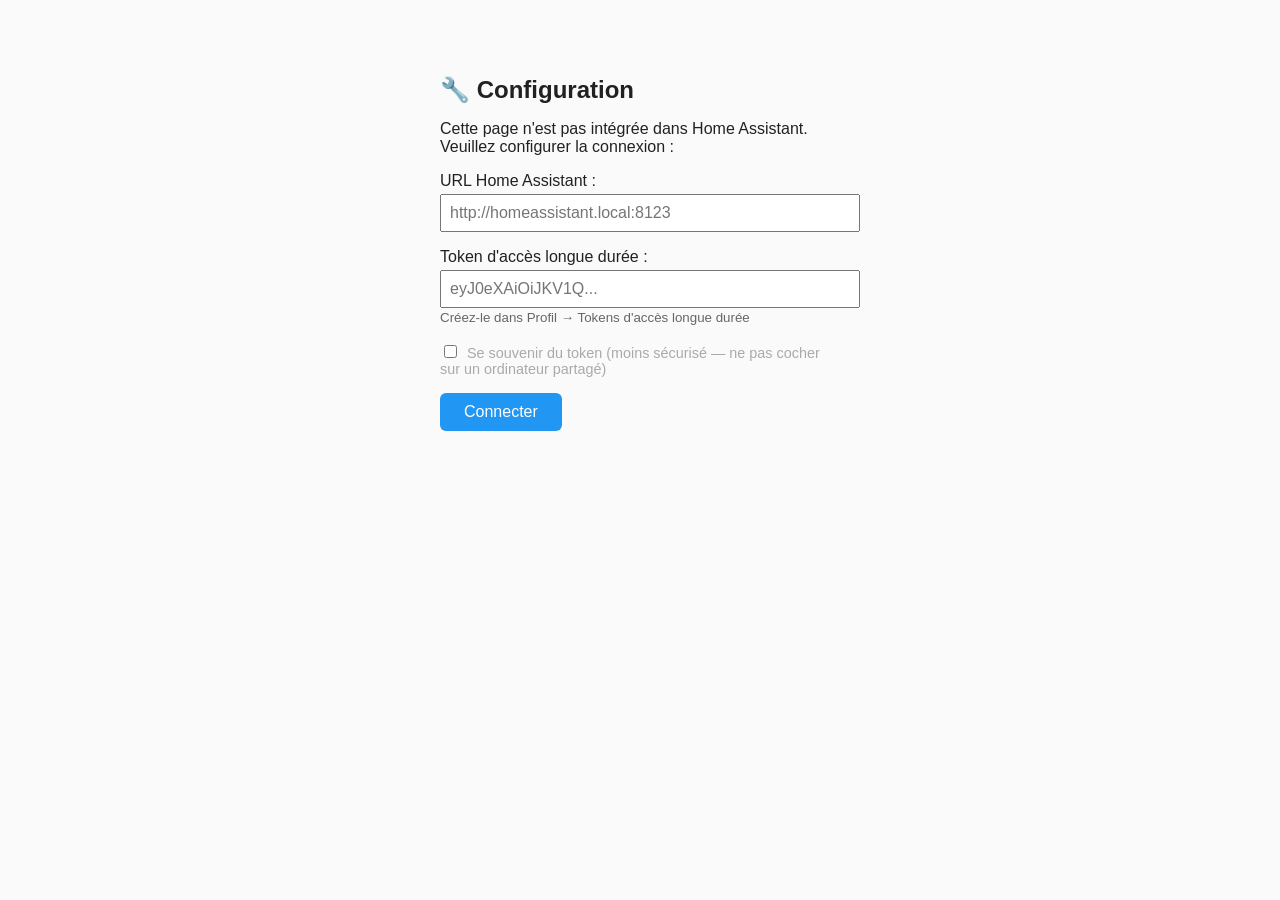
<file: www/planning_intuis/intuis_planning.html>
<!DOCTYPE html>
<html lang="fr">
<head>
  <meta charset="UTF-8">
  <meta name="viewport" content="width=device-width, initial-scale=1.0">
  <title>Intuis Planning v12 – Semaine complète</title>
  <style>
    :root {
      --bg-color: #fafafa;
      --text-color: #212121;
      --border-color: #ccc;
      --card-bg: #fff;
    }
    @media (prefers-color-scheme: dark) {
      :root {
        --bg-color: #1a1a1a;
        --text-color: #e0e0e0;
        --border-color: #444;
        --card-bg: #2a2a2a;
      }
    }
    body { 
      font-family: -apple-system, BlinkMacSystemFont, 'Segoe UI', Roboto, sans-serif; 
      margin: 0; 
      padding: 16px; 
      background: var(--bg-color); 
      color: var(--text-color); 
    }
    h2 { margin: 0 0 12px; font-size: 1.5em; }
    h3 { margin: 16px 0 8px; font-size: 1.1em; }
    select, button, input { font: inherit; }
    
    /* Top controls */
    .top-controls { 
      display: flex; 
      align-items: center; 
      gap: 18px; 
      flex-wrap: wrap;
      margin-bottom: 16px;
    }
    .top-controls label { font-size: 14px; }
    .top-controls select { padding: 4px 8px; border-radius: 4px; border: 1px solid var(--border-color); }
    .top-controls input[type="number"] { width: 50px; padding: 4px; border-radius: 4px; border: 1px solid var(--border-color); }
    
    /* Week grid */
    #week { margin-top: 8px; }
    .row { display: flex; align-items: center; margin: 3px 0; font-size: 12px; }
    .lbl { width: 42px; text-align: right; padding-right: 8px; font-weight: 500; }
    .bar { 
      flex: 1; 
      position: relative; 
      height: 26px; 
      border: 1px solid var(--border-color); 
      display: flex; 
      background: var(--card-bg); 
      border-radius: 6px; 
      margin: 0 8px; 
      overflow: hidden;
    }
    /* Hours header/footer row */
    .hours-row {
      display: flex;
      align-items: center;
      margin: 2px 0;
      font-size: 10px;
    }
    .hours-row .lbl { width: 42px; }
    .hours-bar {
      flex: 1;
      position: relative;
      height: 16px;
      margin: 0 8px;
      display: flex;
    }
    .hours-bar .hour-mark {
      position: absolute;
      transform: translateX(-50%);
      color: #888;
      font-size: 9px;
      font-weight: 500;
    }
    .hours-row.top .hour-mark { top: 0; }
    .hours-row.bottom .hour-mark { bottom: 0; }
    .seg { 
      cursor: pointer; 
      height: 100%; 
      transition: filter 0.15s, transform 0.1s;
      display: flex;
      align-items: center;
      justify-content: center;
      font-size: 10px;
      color: rgba(0,0,0,0.6);
      overflow: hidden;
      text-overflow: ellipsis;
      white-space: nowrap;
    }
    .seg:hover { 
      filter: brightness(1.15); 
      outline: 2px solid #666; 
      z-index: 1; 
    }
    /* Vertical grid lines */
    .tick { 
      position: absolute; 
      top: 0;
      bottom: 0;
      width: 1px; 
      background: rgba(128,128,128,0.2);
      pointer-events: none;
    }
    .plusbtn { 
      background: var(--card-bg); 
      border: 1px solid var(--border-color); 
      border-radius: 50%; 
      font-size: 16px; 
      width: 24px; 
      height: 24px; 
      cursor: pointer;
      display: flex;
      align-items: center;
      justify-content: center;
    }
    .plusbtn:hover { background: #e0e0e0; }
    
    /* Legend */
    .legend { display: flex; flex-wrap: wrap; gap: 12px; font-size: 11px; margin: 12px 0; }
    .legend span { display: flex; align-items: center; gap: 4px; }
    .legend i { width: 16px; height: 16px; border: 1px solid #888; border-radius: 3px; display: inline-block; }
    
    /* Zone boxes */
    #zones { display: flex; gap: 12px; flex-wrap: wrap; margin-top: 12px; }
    .zonebox { 
      border-radius: 8px; 
      border: 1px solid var(--border-color); 
      padding: 10px; 
      min-width: 180px; 
      background: var(--zone-bg, var(--card-bg)); 
      box-shadow: 0 1px 3px rgba(0,0,0,0.08);
    }
    .zonebox h4 { margin: 0 0 8px 0; font-size: 14px; display: flex; align-items: center; gap: 6px; }
    .zonecolor { width: 18px; height: 18px; border-radius: 4px; display: inline-block; }
    .temp { display: flex; align-items: center; gap: 6px; margin: 4px 0; font-size: 13px; }
    .temp span:first-child { width: 100px; overflow: hidden; text-overflow: ellipsis; white-space: nowrap; }
    .temp input[type="number"] { width: 50px; padding: 3px 4px; border-radius: 4px; border: 1px solid var(--border-color); text-align: center; }
    .temp button { 
      width: 24px; 
      height: 24px; 
      border: 1px solid var(--border-color); 
      border-radius: 4px; 
      background: var(--card-bg); 
      cursor: pointer; 
      font-size: 14px;
      display: flex;
      align-items: center;
      justify-content: center;
    }
    .temp button:hover { background: #e0e0e0; }
    
    /* Buttons */
    #save { 
      margin-top: 16px; 
      padding: 10px 24px; 
      font-size: 14px; 
      background: #4caf50; 
      color: white; 
      border: none; 
      border-radius: 6px; 
      cursor: pointer;
    }
    #save:disabled { background: #9e9e9e; cursor: not-allowed; }
    #save:hover:not(:disabled) { background: #43a047; }
    
    /* Dialog */
    dialog { 
      border: none; 
      border-radius: 12px; 
      padding: 20px; 
      box-shadow: 0 8px 32px rgba(0,0,0,0.25); 
      max-width: 320px;
      background: var(--card-bg);
      color: var(--text-color);
    }
    dialog::backdrop { background: rgba(0,0,0,0.5); }
    dialog h3 { margin: 0 0 16px; }
    dialog label { display: block; margin: 10px 0; font-size: 14px; }
    dialog input, dialog select { 
      width: 100%; 
      padding: 8px; 
      margin-top: 4px; 
      border: 1px solid var(--border-color); 
      border-radius: 4px; 
      box-sizing: border-box;
    }
    dialog menu { display: flex; justify-content: flex-end; gap: 10px; margin-top: 20px; padding: 0; }
    dialog button { padding: 8px 16px; border-radius: 4px; cursor: pointer; }
    dialog button[value="cancel"] { background: #e0e0e0; border: none; }
    dialog button[value="default"] { background: #2196f3; color: white; border: none; }
    
    /* Feedback */
    #feedback { 
      display: none; 
      position: fixed; 
      left: 50%; 
      top: 20px; 
      transform: translateX(-50%);
      background: #323232;
      color: white;
      padding: 12px 24px;
      border-radius: 8px;
      box-shadow: 0 4px 12px rgba(0,0,0,0.3);
      z-index: 1000;
      font-size: 14px;
    }
    
    /* Loading */
    #loading {
      text-align: center;
      padding: 40px;
      color: #666;
    }
    .spinner {
      border: 3px solid #f3f3f3;
      border-top: 3px solid #2196f3;
      border-radius: 50%;
      width: 30px;
      height: 30px;
      animation: spin 1s linear infinite;
      margin: 0 auto 16px;
    }
    @keyframes spin {
      0% { transform: rotate(0deg); }
      100% { transform: rotate(360deg); }
    }
  </style>
</head>
<body>
  <div id="feedback"></div>
  <div id="loading">
    <div class="spinner"></div>
    <p>Connexion à Home Assistant...</p>
  </div>
  
  <!-- Configuration dialog (shown if not embedded in HA) -->
  <div id="config-dialog" style="display:none; padding: 20px; max-width: 400px; margin: 40px auto;">
    <h2>🔧 Configuration</h2>
    <p>Cette page n'est pas intégrée dans Home Assistant. Veuillez configurer la connexion :</p>
    <label style="display:block; margin: 16px 0;">
      URL Home Assistant :<br>
      <input type="text" id="ha-url" placeholder="http://homeassistant.local:8123" style="width:100%; padding:8px; margin-top:4px;">
    </label>
    <label style="display:block; margin: 16px 0;">
      Token d'accès longue durée :<br>
      <input type="password" id="ha-token" placeholder="eyJ0eXAiOiJKV1Q..." style="width:100%; padding:8px; margin-top:4px;">
      <small style="color:#666;">Créez-le dans Profil → Tokens d'accès longue durée</small>
    </label>
    <label style="display:block; margin: 8px 0 16px 0; font-size: 0.9em; color: #aaa; cursor: pointer;">
      <input type="checkbox" id="remember-token" style="margin-right:6px;">
      Se souvenir du token (moins sécurisé — ne pas cocher sur un ordinateur partagé)
    </label>
    <button id="connect-btn" style="padding: 10px 24px; background: #2196f3; color: white; border: none; border-radius: 6px; cursor: pointer;">
      Connecter
    </button>
  </div>
  
  <div id="app" style="display:none;">
    <h2>🏠 Intuis Planning</h2>
    
    <div class="top-controls">
      <label>Planning : <select id="planner"></select></label>
      <label>Absent : <input id="away" type="number" min="4" max="24" step="0.5"> °C</label>
      <label>Hors-gel : <input id="hg" type="number" min="-5" max="15" step="0.5"> °C</label>
      <button id="refresh" title="Rafraîchir les données">🔄</button>
    </div>
    
    <div id="week"></div>
    <div id="legend" class="legend"></div>
    
    <h3>Températures par zone</h3>
    <div id="zones"></div>
    
    <button id="save" disabled>💾 Enregistrer</button>
  </div>
  
  <dialog id="dlg">
    <form method="dialog">
      <h3 id="dlgTitle">Éditer créneau</h3>
      <label>Jour <select id="dDay"></select></label>
      <label>Début <input type="time" id="dStart" required></label>
      <label>Fin <select id="dEndDay"></select> <input type="time" id="dEnd" required style="width:auto;"></label>
      <label>Zone <select id="dZone"></select></label>
      <menu>
        <button type="submit" value="cancel" formnovalidate>Annuler</button>
        <button type="submit" value="default">OK</button>
      </menu>
    </form>
  </dialog>

<script>
(async () => {
  // === CONFIGURATION ===
  const COLORS = ['#ef5350','#42a5f5','#ffca28','#66bb6a','#ab47bc','#26a69a','#8d6e63','#78909c','#ec407a','#5c6bc0'];
  const DAY = ['Lun','Mar','Mer','Jeu','Ven','Sam','Dim'];
  const DAY_FULL = ['Lundi','Mardi','Mercredi','Jeudi','Vendredi','Samedi','Dimanche'];
  const TICKS = [0, 360, 720, 1080]; // 0h, 6h, 12h, 18h
  
  // === DOM ELEMENTS ===
  const loading = document.getElementById('loading');
  const app = document.getElementById('app');
  const feedback = document.getElementById('feedback');
  const sel = document.getElementById('planner');
  const week = document.getElementById('week');
  const legend = document.getElementById('legend');
  const zonesDiv = document.getElementById('zones');
  const saveBtn = document.getElementById('save');
  const refreshBtn = document.getElementById('refresh');
  const dlg = document.getElementById('dlg');
  const dDay = document.getElementById('dDay');
  const dStart = document.getElementById('dStart');
  const dEnd = document.getElementById('dEnd');
  const dEndDay = document.getElementById('dEndDay');
  const dZone = document.getElementById('dZone');
  const awayInput = document.getElementById('away');
  const hgInput = document.getElementById('hg');
  
  // === STATE ===
  let hass = null;
  let schedules = [];
  let currentSchedule = null;
  let rooms = {};
  let dirty = false;
  let editing = null;
  
  // === UTILITIES ===
  const fmt = m => `${String(Math.floor(m/60)).padStart(2,'0')}:${String(m%60).padStart(2,'0')}`;
  
  function hex2rgba(hex, alpha = 0.3) {
    hex = hex.replace('#','');
    if (hex.length === 3) hex = hex.split('').map(x => x+x).join('');
    const r = parseInt(hex.slice(0,2), 16);
    const g = parseInt(hex.slice(2,4), 16);
    const b = parseInt(hex.slice(4,6), 16);
    return `rgba(${r},${g},${b},${alpha})`;
  }
  
  function showFeedback(msg, duration = 3000) {
    feedback.textContent = msg;
    feedback.style.display = 'block';
    setTimeout(() => { feedback.style.display = 'none'; }, duration);
  }
  
  // === HOME ASSISTANT CONNECTION ===
  // URL is not sensitive — persist in localStorage so users don't re-type it after every restart.
  // Token: stored in localStorage only if the user explicitly checks "remember token",
  // otherwise sessionStorage (cleared when the browser tab/session ends).
  let haUrl = localStorage.getItem('intuis_ha_url') || '';
  let haToken = localStorage.getItem('intuis_ha_token_saved') || sessionStorage.getItem('intuis_ha_token') || '';
  
  // Pre-fill remember checkbox based on whether token was persisted
  const _rememberSaved = !!localStorage.getItem('intuis_ha_token_saved');
  document.addEventListener('DOMContentLoaded', () => {
    const cb = document.getElementById('remember-token');
    if (cb) cb.checked = _rememberSaved;
  });
  
  function getHass() {
    // Try to get hass from parent (when embedded in HA iframe)
    try {
      if (window.parent && window.parent !== window) {
        const haEl = window.parent.document.querySelector('home-assistant');
        if (haEl && haEl.hass) {
          return haEl.hass;
        }
      }
    } catch (e) {
      // Cross-origin error - we're not in HA iframe
    }
    // Fallback to window.hass (for development)
    if (window.hass) {
      return window.hass;
    }
    return null;
  }

  function isInHaIframe() {
    // Quick synchronous check — if we're same-origin inside HA the home-assistant element exists
    try {
      if (window.parent && window.parent !== window) {
        return !!window.parent.document.querySelector('home-assistant');
      }
    } catch (e) {
      // Cross-origin: definitely not in HA iframe
    }
    return false;
  }
  
  async function waitForHass(maxWaitMs = 5000) {
    // If we're in the same-origin HA iframe, poll for hass with a hard timeout.
    // If the element is there but hass never populates (e.g. after a restart),
    // we give up quickly and fall through to REST mode.
    const deadline = Date.now() + maxWaitMs;
    while (Date.now() < deadline) {
      hass = getHass();
      if (hass && hass.states && Object.keys(hass.states).length > 0) {
        return true;
      }
      await new Promise(r => setTimeout(r, 200));
    }
    return false;
  }

  async function waitForHassIframe(maxWaitMs = 45000) {
    // In HA iframe after a restart, the WebSocket reconnects before hass is populated.
    // Wait up to 45s and show a live countdown so the user knows what is happening.
    const loadingText = loading.querySelector('p');
    const deadline = Date.now() + maxWaitMs;
    while (Date.now() < deadline) {
      hass = getHass();
      if (hass && hass.states && Object.keys(hass.states).length > 0) {
        return true;
      }
      const remaining = Math.ceil((deadline - Date.now()) / 1000);
      loadingText.textContent = `En attente de la reconnexion Home Assistant… (${remaining}s)`;
      await new Promise(r => setTimeout(r, 500));
    }
    loadingText.textContent = 'Connexion à Home Assistant…';
    return false;
  }
  
  // REST API fallback when not in HA iframe
  async function fetchStatesViaREST() {
    if (!haUrl || !haToken) return null;
    
    try {
      const response = await fetch(`${haUrl}/api/states`, {
        headers: {
          'Authorization': `Bearer ${haToken}`,
          'Content-Type': 'application/json'
        }
      });
      
      if (!response.ok) {
        throw new Error(`HTTP ${response.status}`);
      }
      
      const states = await response.json();
      // Convert array to object like hass.states
      const statesObj = {};
      for (const state of states) {
        statesObj[state.entity_id] = state;
      }
      return statesObj;
    } catch (err) {
      console.error('REST API error:', err);
      return null;
    }
  }
  
  async function callServiceREST(domain, service, data = {}) {
    if (!haUrl || !haToken) throw new Error('Not configured');
    
    const response = await fetch(`${haUrl}/api/services/${domain}/${service}`, {
      method: 'POST',
      headers: {
        'Authorization': `Bearer ${haToken}`,
        'Content-Type': 'application/json'
      },
      body: JSON.stringify(data)
    });
    
    if (!response.ok) {
      throw new Error(`HTTP ${response.status}`);
    }
    
    return response.json();
  }
  
  async function callService(domain, service, data = {}) {
    if (hass) {
      return hass.callService(domain, service, data);
    } else {
      return callServiceREST(domain, service, data);
    }
  }
  
  // Show config dialog for external access
  function showConfigDialog() {
    loading.style.display = 'none';
    document.getElementById('config-dialog').style.display = 'block';
    document.getElementById('ha-url').value = haUrl;
    document.getElementById('ha-token').value = haToken;
    const cb = document.getElementById('remember-token');
    if (cb) cb.checked = !!localStorage.getItem('intuis_ha_token_saved');
  }
  
  (document.getElementById('connect-btn') || {addEventListener:function(){}}).addEventListener('click', async () => {
    haUrl = document.getElementById('ha-url').value.trim().replace(/\/$/, '');
    haToken = document.getElementById('ha-token').value.trim();
    
    if (!haUrl || !haToken) {
      showFeedback('❌ URL et token requis', 3000);
      return;
    }
    
    // URL is not sensitive: always persist in localStorage.
    // Token: persist in localStorage only if "remember" is checked, otherwise sessionStorage only.
    localStorage.setItem('intuis_ha_url', haUrl);
    const rememberToken = (document.getElementById('remember-token') || {}).checked;
    if (rememberToken) {
      localStorage.setItem('intuis_ha_token_saved', haToken);
    } else {
      localStorage.removeItem('intuis_ha_token_saved');
      sessionStorage.setItem('intuis_ha_token', haToken);
    }
    
    // Try to connect
    document.getElementById('config-dialog').style.display = 'none';
    loading.style.display = 'block';
    loading.querySelector('p').textContent = 'Connexion...';
    
    const states = await fetchStatesViaREST();
    if (states) {
      // Create a fake hass object
      hass = { 
        states: states,
        callService: callServiceREST
      };
      initApp();
    } else {
      showFeedback('❌ Connexion échouée. Vérifiez URL et token.', 5000);
      showConfigDialog();
    }
  });
  
  // === DATA LOADING ===
  function loadSchedulesFromStates() {
    schedules = [];
    rooms = {};
    
    
    // Find schedule sensors: sensor.intuis_home_schedule_*
    for (const [entityId, state] of Object.entries(hass.states)) {
      // Match pattern: sensor.intuis_home_schedule_* but NOT schedule_optimization
      if (entityId.startsWith('sensor.') && 
          entityId.includes('_schedule_') && 
          !entityId.includes('schedule_optimization') &&
          (state.attributes && state.attributes.weekly_timetable)) {
        
        
        const attrs = state.attributes;
        
        // Convert weekly_timetable to m_offset format
        const timetable = convertWeeklyTimetableToOffsets(attrs.weekly_timetable, attrs.zones);
        
        // Convert zones format
        const zones = (attrs.zones || []).map(z => ({
          id: z.id,
          name: z.name,
          type: z.type,
          rooms_temp: Object.entries(z.room_temperatures || {}).map(([roomId, temp]) => ({
            room_id: roomId,
            temp: temp
          }))
        }));
        
        schedules.push({
          entity_id: entityId,
          schedule_id: attrs.schedule_id,
          name: attrs.schedule_name || state.state || entityId,
          timetable: timetable,
          zones: zones,
          away_temp: attrs.away_temperature || 16,
          hg_temp: attrs.frost_guard_temperature || 8,
          selected: attrs.is_active || false,
          type: 'therm',
          weekly_timetable: attrs.weekly_timetable // Keep original for display
        });
        
      }
    }
    
    // Build room map from climate entities
    for (const [entityId, state] of Object.entries(hass.states)) {
      if (entityId.startsWith('climate.') && entityId.includes('intuis')) {
        const roomName = (state.attributes.friendly_name ? state.attributes.friendly_name.replace('Intuis ', '') : entityId);
        const roomId = state.attributes.room_id;
        if (roomId) {
          rooms[roomId] = roomName;
        }
      }
      
      // Also get room names from temperature sensors
      if (entityId.startsWith('sensor.') && entityId.includes('intuis') && entityId.includes('temperature')) {
        const roomId = state.attributes.room_id;
        const roomName = state.attributes.room_name || (state.attributes.friendly_name ? state.attributes.friendly_name.replace('Intuis ', '').replace(' Temperature', '') : '');
        if (roomId && roomName && !rooms[roomId]) {
          rooms[roomId] = roomName;
        }
      }
    }
    
    // Get room names from current_zone sensor
    const currentZone = hass.states['sensor.intuis_home_current_zone'];
    if ((currentZone && currentZone.attributes && currentZone.attributes.room_temperatures)) {
      // This gives us room IDs, we need to match with climate entities
    }
    
    // Try to get room names from climate entities by matching patterns
    for (const [entityId, state] of Object.entries(hass.states)) {
      if (entityId.startsWith('climate.intuis_')) {
        // Extract room name from entity ID or friendly name
        const friendlyName = state.attributes.friendly_name || '';
        const roomName = friendlyName.replace('Intuis ', '').trim();
        
        // Find room_id in attributes or infer from entity
        if (state.attributes.room_id) {
          rooms[state.attributes.room_id] = roomName;
        }
      }
    }
    
    // If we still don't have room names, try to extract from entity IDs
    // Pattern: climate.intuis_XXXX_room_name
    if (Object.keys(rooms).length === 0) {
      for (const [entityId, state] of Object.entries(hass.states)) {
        if (entityId.startsWith('climate.intuis_')) {
          const parts = entityId.replace('climate.intuis_', '').split('_');
          // Skip the home_id (first part, usually numeric)
          if (parts.length >= 2) {
            const roomId = parts[0]; // This might be the room ID
            const roomName = (state.attributes.friendly_name ? state.attributes.friendly_name.replace('Intuis ', '') : '') || 
                           parts.slice(1).join(' ').replace(/_/g, ' ');
            if (roomId && roomName) {
              // We don't have the actual room_id, but we can try to match later
            }
          }
        }
      }
    }
    
    // Build room ID to name map from schedule zones if not found
    if (Object.keys(rooms).length === 0 && schedules.length > 0) {
      // Use first schedule's zones to build a preliminary room list
      const firstSchedule = schedules[0];
      for (const zone of firstSchedule.zones) {
        for (const rt of zone.rooms_temp) {
          if (!rooms[rt.room_id]) {
            // Try to find the room name from climate entities by matching the room_id
            for (const [entityId, state] of Object.entries(hass.states)) {
              if (entityId.startsWith('climate.') && entityId.includes(rt.room_id)) {
                rooms[rt.room_id] = (state.attributes.friendly_name ? state.attributes.friendly_name.replace('Intuis ', '') : rt.room_id);
                break;
              }
            }
            // Fallback: use room_id as name (will be numeric)
            if (!rooms[rt.room_id]) {
              rooms[rt.room_id] = `Pièce ${rt.room_id.slice(-4)}`;
            }
          }
        }
      }
    }
    
    
    // Build room ID to name mapping
    buildRoomMapping();
    
    
    return schedules;
  }
  
  // Helper function to get room name, with fallback
  function getRoomName(roomId) {
    if (rooms[roomId]) return rooms[roomId];
    return `Pièce ${roomId.slice(-4)}`;
  }
  
  // Build room ID to name mapping from various sources
  function buildRoomMapping() {
    rooms = {};
    
    // Method 0 (BEST): Get room_names directly from schedule sensor attributes
    // The integration now provides room_names = {room_id: room_name} mapping
    if (schedules.length > 0) {
      const firstSchedule = schedules[0];
      const scheduleState = hass.states[firstSchedule.entity_id];
      if ((scheduleState && scheduleState.attributes && scheduleState.attributes.room_names)) {
        rooms = {...scheduleState.attributes.room_names};
        return rooms;
      }
    }
    
    // Also try current_zone sensor
    const currentZone = hass.states['sensor.intuis_home_current_zone'];
    if ((currentZone && currentZone.attributes && currentZone.attributes.room_names)) {
      rooms = {...currentZone.attributes.room_names};
      return rooms;
    }
    
    // Method 1: Get from climate entities using room_id attribute
    // This is the most reliable method as each climate entity has its room_id
    const climateEntities = Object.entries(hass.states)
      .filter(([id]) => id.startsWith('climate.intuis_'))
      .map(([id, state]) => ({
        entity_id: id,
        friendly_name: (state.attributes.friendly_name ? state.attributes.friendly_name.replace('Intuis ', '') : id),
        room_id: state.attributes.room_id
      }));
    
    
    for (const climate of climateEntities) {
      if (climate.room_id) {
        rooms[climate.room_id] = climate.friendly_name;
      }
    }
    
    if (Object.keys(rooms).length > 0) {
      return rooms;
    }
    
    // Method 2: Try to extract room_id from climate entity_id pattern
    // entity_id format: climate.intuis_{home_id}_{room_id}
    for (const [entityId, state] of Object.entries(hass.states)) {
      if (entityId.startsWith('climate.intuis_')) {
        const parts = entityId.split('_');
        if (parts.length >= 3) {
          const roomId = parts[parts.length - 1]; // Last part is room_id
          if (roomId && /^\d+$/.test(roomId)) {
            const friendlyName = (state.attributes.friendly_name ? state.attributes.friendly_name.replace('Intuis ', '') : entityId);
            rooms[roomId] = friendlyName;
          }
        }
      }
    }
    
    if (Object.keys(rooms).length > 0) {
      return rooms;
    }
    
    // Method 3: Fallback - match room_ids from schedules with climate entity_ids
    if (schedules.length > 0) {
      const allRoomIds = new Set();
      for (const sched of schedules) {
        for (const zone of sched.zones) {
          for (const rt of zone.rooms_temp) {
            allRoomIds.add(rt.room_id);
          }
        }
      }
      
      
      for (const roomId of allRoomIds) {
        if (!rooms[roomId]) {
          // Try to find a climate entity that contains this room_id in its entity_id
          for (const [entityId, state] of Object.entries(hass.states)) {
            if (entityId.startsWith('climate.intuis_') && entityId.includes(roomId)) {
              const friendlyName = (state.attributes.friendly_name ? state.attributes.friendly_name.replace('Intuis ', '') : entityId);
              rooms[roomId] = friendlyName;
              break;
            }
          }
        }
      }
    }
    
    if (Object.keys(rooms).length > 0) {
      return rooms;
    }
      
    // Method 4: Try sensor entities with room info
    for (const [entityId, state] of Object.entries(hass.states)) {
      if (entityId.startsWith('sensor.intuis_') && 
          entityId.includes('_temperature') && 
          !entityId.includes('scheduled') &&
          (state.attributes && state.attributes.room_id)) {
        const roomId = state.attributes.room_id;
        if (!rooms[roomId]) {
          let name = state.attributes.friendly_name || '';
          name = name.replace('Intuis ', '').replace(' Temperature', '').trim();
          if (name) {
            rooms[roomId] = name;
          }
        }
      }
    }
    
    return rooms;
  }
  
  // Convert weekly_timetable format to m_offset format
  function convertWeeklyTimetableToOffsets(weeklyTimetable, zones) {
    if (!weeklyTimetable) return [];
    
    const DAY_NAMES = ['Monday', 'Tuesday', 'Wednesday', 'Thursday', 'Friday', 'Saturday', 'Sunday'];
    const timetable = [];
    
    // Build zone name to ID map
    const zoneNameToId = {};
    for (const zone of (zones || [])) {
      zoneNameToId[zone.name] = zone.id;
    }
    
    for (let dayIdx = 0; dayIdx < 7; dayIdx++) {
      const dayName = DAY_NAMES[dayIdx];
      const daySlots = weeklyTimetable[dayName] || [];
      
      for (const slot of daySlots) {
        const [hours, minutes] = slot.time.split(':').map(Number);
        const m_offset = dayIdx * 1440 + hours * 60 + minutes;
        const zone_id = (zoneNameToId[slot.zone] !== undefined ? zoneNameToId[slot.zone] : 0);
        
        timetable.push({ zone_id, m_offset });
      }
    }
    
    // Sort by m_offset
    timetable.sort((a, b) => a.m_offset - b.m_offset);
    
    return timetable;
  }
  
  function populatePlannerSelect() {
    sel.innerHTML = '';
    for (const sched of schedules) {
      const opt = document.createElement('option');
      opt.value = sched.entity_id;
      // Show ID suffix for debugging
      const idSuffix = sched.schedule_id ? ` [${sched.schedule_id.slice(-6)}]` : '';
      opt.textContent = sched.name + (sched.selected ? ' ✓' : '') + idSuffix;
      sel.appendChild(opt);
    }
    
    // Select the active schedule
    const active = schedules.find(s => s.selected);
    if (active) {
      sel.value = active.entity_id;
    }
  }
  
  // === RENDERING ===
  function render() {
    const entityId = sel.value;
    currentSchedule = schedules.find(s => s.entity_id === entityId);
    
    if (!currentSchedule) {
      week.innerHTML = '<p>Aucun planning sélectionné</p>';
      zonesDiv.innerHTML = '';
      legend.innerHTML = '';
      return;
    }
    
    // Update away/hg inputs
    awayInput.value = currentSchedule.away_temp;
    hgInput.value = currentSchedule.hg_temp;
    
    // Build legend
    legend.innerHTML = '';
    for (const zone of currentSchedule.zones) {
      const color = COLORS[zone.id % COLORS.length];
      const span = document.createElement('span');
      span.innerHTML = `<i style="background:${color}"></i> ${zone.name}`;
      legend.appendChild(span);
    }
    
    // Build week grid
    week.innerHTML = '';
    const timetable = [...currentSchedule.timetable].sort((a,b) => a.m_offset - b.m_offset);
    
    // Helper function to create hours row
    function createHoursRow(position) {
      const row = document.createElement('div');
      row.className = `hours-row ${position}`;
      
      const lbl = document.createElement('div');
      lbl.className = 'lbl';
      lbl.textContent = '';
      row.appendChild(lbl);
      
      const bar = document.createElement('div');
      bar.className = 'hours-bar';
      
      // Add hour marks (every 2 hours for readability)
      for (let h = 0; h <= 24; h += 2) {
        const mark = document.createElement('span');
        mark.className = 'hour-mark';
        mark.style.left = `${(h * 60) / 14.4}%`;
        mark.textContent = `${h}h`;
        bar.appendChild(mark);
      }
      
      row.appendChild(bar);
      
      // Spacer for alignment with plus button
      const spacer = document.createElement('div');
      spacer.style.width = '24px';
      row.appendChild(spacer);
      
      return row;
    }
    
    // Add hours header
    week.appendChild(createHoursRow('top'));
    
    for (let d = 0; d < 7; d++) {
      const row = document.createElement('div');
      row.className = 'row';
      
      const lbl = document.createElement('div');
      lbl.className = 'lbl';
      lbl.textContent = DAY[d];
      row.appendChild(lbl);
      
      const bar = document.createElement('div');
      bar.className = 'bar';
      
      // Add vertical grid lines (subtle ticks)
      for (let h = 0; h < 24; h += 6) {
        const tick = document.createElement('span');
        tick.className = 'tick';
        tick.style.left = `${(h * 60) / 14.4}%`;
        bar.appendChild(tick);
      }
      
      // Calculate segments for this day
      const base = d * 1440;
      const next = base + 1440;
      const daySlots = timetable.filter(s => s.m_offset >= base && s.m_offset < next);
      
      // Get previous day's last zone for continuity
      const prevSlots = timetable.filter(s => s.m_offset < base);
      let lastZone = prevSlots.length > 0 ? prevSlots[prevSlots.length - 1].zone_id : ((daySlots[0] && daySlots[0].zone_id !== undefined ? daySlots[0].zone_id : 0));
      
      // Build segments
      const segments = [];
      let cursor = 0;
      
      for (const slot of daySlots) {
        const segStart = slot.m_offset - base;
        if (segStart > cursor) {
          segments.push({ zone_id: lastZone, start: cursor, end: segStart });
        }
        lastZone = slot.zone_id;
        cursor = segStart;
      }
      
      // Fill to end of day
      if (cursor < 1440) {
        segments.push({ zone_id: lastZone, start: cursor, end: 1440 });
      }
      
      // Merge consecutive same-zone segments
      const merged = [];
      for (const seg of segments) {
        if (merged.length && merged[merged.length-1].zone_id === seg.zone_id) {
          merged[merged.length-1].end = seg.end;
        } else {
          merged.push({...seg});
        }
      }
      
      // Render segments
      for (const seg of merged) {
        const zone = currentSchedule.zones.find(z => z.id === seg.zone_id);
        const color = COLORS[seg.zone_id % COLORS.length];
        
        const div = document.createElement('div');
        div.className = 'seg';
        div.style.width = `${(seg.end - seg.start) / 14.4}%`;
        div.style.background = hex2rgba(color, 0.4);
        div.title = `${fmt(seg.start)} - ${fmt(seg.end)}\n${(zone && zone.name ? zone.name : 'Zone ' + seg.zone_id)}`;
        
        // Show zone name if segment is wide enough
        if (seg.end - seg.start >= 120) {
          div.textContent = (zone && zone.name ? zone.name : '');
        }
        
        div.onclick = () => openDialog('edit', d, seg);
        bar.appendChild(div);
      }
      
      row.appendChild(bar);
      
      // Add button
      const plus = document.createElement('button');
      plus.className = 'plusbtn';
      plus.textContent = '+';
      plus.title = 'Ajouter un créneau';
      plus.onclick = () => openDialog('insert', d, null);
      row.appendChild(plus);
      
      week.appendChild(row);
    }
    
    // Add hours footer
    week.appendChild(createHoursRow('bottom'));
    
    // Build zone temperature boxes
    zonesDiv.innerHTML = '';
    for (const zone of currentSchedule.zones) {
      const color = COLORS[zone.id % COLORS.length];
      
      const box = document.createElement('div');
      box.className = 'zonebox';
      box.style.setProperty('--zone-bg', hex2rgba(color, 0.15));
      
      const header = document.createElement('h4');
      header.innerHTML = `<span class="zonecolor" style="background:${color}"></span>${zone.name}`;
      box.appendChild(header);
      
      // Room temperatures
      if (zone.rooms_temp) {
        for (const rt of zone.rooms_temp) {
          const roomName = getRoomName(rt.room_id);
          
          const div = document.createElement('div');
          div.className = 'temp';
          
          const label = document.createElement('span');
          label.textContent = roomName;
          label.title = roomName;
          
          const minus = document.createElement('button');
          minus.textContent = '−';
          minus.onclick = () => {
            inp.value = Math.max(5, parseFloat(inp.value) - 0.5).toFixed(1);
            rt.temp = parseFloat(inp.value);
            markDirty();
          };
          
          const inp = document.createElement('input');
          inp.type = 'number';
          inp.min = 5;
          inp.max = 30;
          inp.step = 0.5;
          inp.value = rt.temp;
          inp.onchange = () => {
            rt.temp = parseFloat(inp.value);
            markDirty();
          };
          
          const plus = document.createElement('button');
          plus.textContent = '+';
          plus.onclick = () => {
            inp.value = Math.min(30, parseFloat(inp.value) + 0.5).toFixed(1);
            rt.temp = parseFloat(inp.value);
            markDirty();
          };
          
          div.append(label, minus, inp, plus);
          box.appendChild(div);
        }
      }
      
      zonesDiv.appendChild(box);
    }
  }
  
  // === DIALOG ===
  function openDialog(mode, day, segment) {
    // Populate day selects
    dDay.innerHTML = '';
    dEndDay.innerHTML = '';
    for (let i = 0; i < 7; i++) {
      const opt1 = document.createElement('option');
      opt1.value = i;
      opt1.textContent = DAY_FULL[i];
      dDay.appendChild(opt1);
      
      const opt2 = document.createElement('option');
      opt2.value = i;
      opt2.textContent = DAY[i];
      dEndDay.appendChild(opt2);
    }
    
    // Populate zone select
    dZone.innerHTML = '';
    for (const zone of currentSchedule.zones) {
      const opt = document.createElement('option');
      opt.value = zone.id;
      opt.textContent = zone.name;
      dZone.appendChild(opt);
    }
    
    // Set values
    dDay.value = day;
    dEndDay.value = day;
    
    if (mode === 'edit' && segment) {
      dStart.value = fmt(segment.start);
      dEnd.value = fmt(segment.end);
      dZone.value = segment.zone_id;
      document.getElementById('dlgTitle').textContent = 'Éditer créneau';
    } else {
      dStart.value = '08:00';
      dEnd.value = '22:00';
      dZone.value = (currentSchedule.zones[0] && currentSchedule.zones[0].id !== undefined ? currentSchedule.zones[0].id : 0);
      document.getElementById('dlgTitle').textContent = 'Ajouter créneau';
    }
    
    editing = { mode, day, segment };
    dlg.showModal();
  }
  
  dlg.addEventListener('close', () => {
    if (dlg.returnValue !== 'default') return;
    
    const day = parseInt(dDay.value);
    const endDay = parseInt(dEndDay.value);
    const [sh, sm] = dStart.value.split(':').map(Number);
    const [eh, em] = dEnd.value.split(':').map(Number);
    const zoneId = parseInt(dZone.value);
    
    const startOffset = day * 1440 + sh * 60 + sm;
    let endOffset = endDay * 1440 + eh * 60 + em;
    if (endOffset === 0) endOffset = 1440; // Midnight = end of day
    if (endOffset <= startOffset) endOffset += 7 * 1440; // Wrap to next week
    
    // Apply the slot change
    applySlotChange(startOffset, endOffset % (7 * 1440), zoneId);
    markTimetableDirty();
    render();
  });
  
  function applySlotChange(startOffset, endOffset, zoneId) {
    // Use the same logic as Node-RED code that works
    let tt = [...currentSchedule.timetable].sort((a, b) => a.m_offset - b.m_offset);
    
    // Get zone at end position BEFORE filtering (important!)
    const zoneAfter = getZoneAt(tt, endOffset);
    
    
    // Handle week wrap-around
    if (endOffset > startOffset) {
      // Normal case: remove slots strictly between start and end
      tt = tt.filter(s => !(s.m_offset > startOffset && s.m_offset < endOffset));
    } else {
      // Week wrap: remove slots from start to end of week AND from start of week to end
      tt = tt.filter(s => !((s.m_offset > startOffset && s.m_offset < 7*1440) || (s.m_offset >= 0 && s.m_offset < endOffset)));
    }
    
    // Add start slot
    tt.push({ zone_id: zoneId, m_offset: startOffset % (7 * 1440) });
    
    // Add end slot (restore previous zone)
    tt.push({ zone_id: zoneAfter, m_offset: endOffset % (7 * 1440) });
    
    // Sort
    tt.sort((a, b) => a.m_offset - b.m_offset);
    
    // Merge consecutive same-zone (exactly like Node-RED)
    let merged = [];
    for (let i = 0; i < tt.length; i++) {
      if (merged.length && merged[merged.length - 1].zone_id === tt[i].zone_id) continue;
      merged.push(tt[i]);
    }
    
    currentSchedule.timetable = merged;
    
    // IMPORTANT: Normalize the timetable (ensure it starts at 0 and covers all days)
    normalizeTimetable();
  }
  
  function normalizeTimetable() {
    // Ensure the timetable:
    // 1. Starts with a slot at m_offset = 0
    // 2. Has no duplicate m_offsets
    // 3. Has no consecutive same-zone entries
    let tt = [...currentSchedule.timetable].sort((a, b) => a.m_offset - b.m_offset);
    
    if (tt.length === 0) return;
    
    // Ensure first slot is at 0
    if (tt[0].m_offset !== 0) {
      // Find what zone should be at the start (last zone of week wraps around)
      const lastZone = tt[tt.length - 1].zone_id;
      tt.unshift({ zone_id: lastZone, m_offset: 0 });
    }
    
    // Remove any entries with m_offset >= 10080 (7 * 1440)
    tt = tt.filter(s => s.m_offset < 10080);
    
    // Merge consecutive same-zone entries
    const merged = [];
    for (const slot of tt) {
      if (merged.length && merged[merged.length - 1].zone_id === slot.zone_id) {
        continue;
      }
      merged.push(slot);
    }
    
    currentSchedule.timetable = merged;
  }
  
  function getZoneAt(tt, offset) {
    const sorted = [...tt].sort((a, b) => a.m_offset - b.m_offset);
    const before = sorted.filter(s => s.m_offset <= offset);
    if (before.length === 0) {
      // No slot before this offset, use the last slot (week wraps around)
      return sorted.length > 0 ? sorted[sorted.length - 1].zone_id : 0;
    }
    return before[before.length - 1].zone_id;
  }
  
  // === DIRTY STATE ===
  let timetableDirty = false;
  
  function markDirty() {
    dirty = true;
    saveBtn.disabled = false;
  }
  
  function markTimetableDirty() {
    timetableDirty = true;
    dirty = true;
    saveBtn.disabled = false;
  }
  
  // === SAVE ===
  // Track original values to detect changes
  let originalTemps = {};
  let originalTimetable = [];
  
  function captureOriginalTemps() {
    originalTemps = {};
    originalTimetable = [];
    if (!currentSchedule) return;
    
    for (const zone of currentSchedule.zones) {
      for (const rt of zone.rooms_temp) {
        const key = `${zone.name}|${rt.room_id}`;
        originalTemps[key] = rt.temp;
      }
    }
    
    // Deep copy timetable
    originalTimetable = currentSchedule.timetable.map(t => ({...t}));
  }
  
  function getChangedTemps() {
    const changes = [];
    if (!currentSchedule) return changes;
    
    for (const zone of currentSchedule.zones) {
      for (const rt of zone.rooms_temp) {
        const key = `${zone.name}|${rt.room_id}`;
        if (originalTemps[key] !== rt.temp) {
          changes.push({
            schedule_id: currentSchedule.schedule_id,  // Use ID instead of name
            schedule_name: currentSchedule.name,       // Keep for logging/display
            zone_name: zone.name,
            room_id: rt.room_id,
            room_name: getRoomName(rt.room_id),
            temperature: rt.temp
          });
        }
      }
    }
    
    return changes;
  }
  
  function getTimetableChanges() {
    if (!currentSchedule || !timetableDirty) return [];
    
    // Compare current timetable with original
    const current = currentSchedule.timetable;
    const original = originalTimetable;
    
    // Simple comparison - if anything changed, we need to resync
    const currentStr = JSON.stringify(current.map(t => ({zone_id: t.zone_id, m_offset: t.m_offset})).sort((a,b) => a.m_offset - b.m_offset));
    const originalStr = JSON.stringify(original.map(t => ({zone_id: t.zone_id, m_offset: t.m_offset})).sort((a,b) => a.m_offset - b.m_offset));
    
    if (currentStr === originalStr) return [];
    
    // Return the full timetable for sync
    return current;
  }
  
  saveBtn.onclick = async () => {
    if (!dirty || !currentSchedule) return;
    
    saveBtn.disabled = true;
    saveBtn.textContent = '⏳ Enregistrement...';
    
    try {
      // Check if timetable changed
      const timetableChanged = timetableDirty && getTimetableChanges().length > 0;
      const tempChanges = getChangedTemps();
      
      
      if (tempChanges.length === 0 && !timetableChanged) {
        showFeedback('ℹ️ Aucune modification détectée');
        dirty = false;
        timetableDirty = false;
        saveBtn.textContent = '💾 Enregistrer';
        saveBtn.disabled = true;
        return;
      }
      
      let saved = 0;
      let errors = [];
      
      // Save timetable changes via sync_schedule service
      if (timetableChanged) {
        showFeedback('💾 Synchronisation du planning...', 2000);
        
        try {
          const timetableJson = JSON.stringify(
            currentSchedule.timetable.map(t => ({
              zone_id: t.zone_id,
              m_offset: t.m_offset
            }))
          );
          
          
          await callService('intuis_connect', 'sync_schedule', {
            schedule_id: currentSchedule.schedule_id,  // Use ID instead of name!
            timetable: timetableJson
          });
          
          saved++;
          timetableDirty = false;
          showFeedback('✅ Planning synchronisé!', 1500);
          await new Promise(r => setTimeout(r, 1000));
          
        } catch (err) {
          console.error('sync_schedule failed:', err);
          errors.push(`Planning: ${err.message}`);
          showFeedback(`❌ Erreur planning: ${err.message}`, 3000);
        }
      }
      
      // Save temperature changes
      if (tempChanges.length > 0) {
        showFeedback('💾 Sauvegarde des températures...', 2000);
        
        for (const change of tempChanges) {
          try {
            await callService('intuis_connect', 'set_zone_temperature', {
              schedule_id: change.schedule_id,  // Use ID instead of name!
              zone_name: change.zone_name,
              room_name: change.room_name,
              temperature: change.temperature
            });
            saved++;
            showFeedback(`💾 ${change.room_name}: ${change.temperature}°C`, 800);
            await new Promise(r => setTimeout(r, 500));
          } catch (err) {
            console.error('set_zone_temperature failed:', change, err);
            errors.push(`${change.room_name}: ${err.message}`);
          }
        }
      }
      
      // Final feedback
      if (errors.length === 0) {
        showFeedback(`✅ Tout enregistré!`, 3000);
        dirty = false;
        captureOriginalTemps();
        
        // Refresh after delay
        setTimeout(async () => {
          try {
            await callService('intuis_connect', 'refresh_schedules', {});
          } catch (e) {}
        }, 2000);
      } else {
        showFeedback(`⚠️ Erreurs: ${errors.join(', ')}`, 5000);
      }
      
    } catch (err) {
      console.error('Save error:', err);
      showFeedback('❌ Erreur: ' + err.message, 5000);
    }
    
    saveBtn.textContent = '💾 Enregistrer';
    saveBtn.disabled = !dirty;
  };
  
  // === REFRESH ===
  refreshBtn.onclick = async () => {
    refreshBtn.disabled = true;
    showFeedback('🔄 Rafraîchissement...');
    
    try {
      await callService('intuis_connect', 'refresh_schedules', {});
      await new Promise(r => setTimeout(r, 2000));
      
      loadSchedulesFromStates();
      populatePlannerSelect();
      render();
      
      showFeedback('✅ Données rafraîchies');
    } catch (err) {
      showFeedback('❌ Erreur: ' + err.message, 5000);
    }
    
    refreshBtn.disabled = false;
  };
  
  // === SCHEDULE CHANGE ===
  sel.onchange = () => {
    if (dirty) {
      if (!confirm('Des modifications non enregistrées seront perdues. Continuer ?')) {
        sel.value = currentSchedule.entity_id;
        return;
      }
    }
    dirty = false;
    timetableDirty = false;
    saveBtn.disabled = true;
    render();
    captureOriginalTemps();
  };
  
  // === AWAY/HG CHANGE ===
  awayInput.onchange = () => {
    if (currentSchedule) {
      currentSchedule.away_temp = parseFloat(awayInput.value);
      markDirty();
    }
  };
  
  hgInput.onchange = () => {
    if (currentSchedule) {
      currentSchedule.hg_temp = parseFloat(hgInput.value);
      markDirty();
    }
  };
  
  // === INIT ===
  async function initApp() {
    
    if ((hass && hass.states)) {
      // Specifically look for schedule sensors
      const scheduleEntities = Object.keys(hass.states).filter(k => 
        k.includes('schedule') && k.includes('intuis') && !k.includes('optimization')
      );
      scheduleEntities.forEach(e => {
        const state = hass.states[e];
      });
    }
    
    loadSchedulesFromStates();
    
    if (schedules.length === 0) {
      loading.style.display = 'none';
      app.innerHTML = '<p style="color:orange; text-align:center; padding:40px;">⚠️ Aucun planning Intuis trouvé.<br>Vérifiez que l\'intégration est configurée.<br><br><small>Voir la console (F12) pour le debug</small></p>';
      app.style.display = 'block';
      return;
    }
    
    populatePlannerSelect();
    render();
    
    loading.style.display = 'none';
    app.style.display = 'block';
    
    // Capture original temps for change detection
    captureOriginalTemps();
  }
  
  // ── Startup ───────────────────────────────────────────────────────────────
  // Three scenarios:
  //   A) Same-origin HA iframe → hass object is accessible directly (ideal)
  //   B) Cross-origin / post-restart: in HA but hass not accessible yet
  //      → use REST API with the token the user already entered this session
  //   C) Standalone browser access → need URL + token from user

  const inIframe = isInHaIframe();

  if (inIframe) {
    // We're inside HA. Try direct hass access — wait up to 45s so a post-restart
    // WebSocket reconnect has time to complete. The countdown is shown to the user.
    loading.querySelector('p').textContent = 'Connexion à Home Assistant…';
    const connected = await waitForHassIframe(45000);

    if (connected) {
      initApp();
    } else {
      // Still nothing after 45s — probably a config problem. Show dialog if we have
      // saved credentials, otherwise show a clear error message.
      if (haUrl && haToken) {
        loading.querySelector('p').textContent = 'Connexion via API REST…';
        const states = await fetchStatesViaREST();
        if (states) {
          hass = { states: states, callService: callServiceREST };
          initApp();
        } else {
          showConfigDialog();
        }
      } else {
        loading.style.display = 'none';
        app.innerHTML = '<p style="color:orange; text-align:center; padding:40px;">⚠️ Impossible de se connecter à Home Assistant après 45 secondes.<br>Vérifiez que HA est démarré et rafraîchissez la page.</p>';
        app.style.display = 'block';
      }
    }
  } else {
    // Standalone browser: no point waiting for hass.
    if (haUrl && haToken) {
      loading.querySelector('p').textContent = 'Connexion via API REST...';
      const states = await fetchStatesViaREST();
      if (states) {
        hass = { states: states, callService: callServiceREST };
        initApp();
      } else {
        showConfigDialog();
      }
    } else {
      showConfigDialog();
    }
  }
  
})();
</script>
</body>
</html>
</file>
